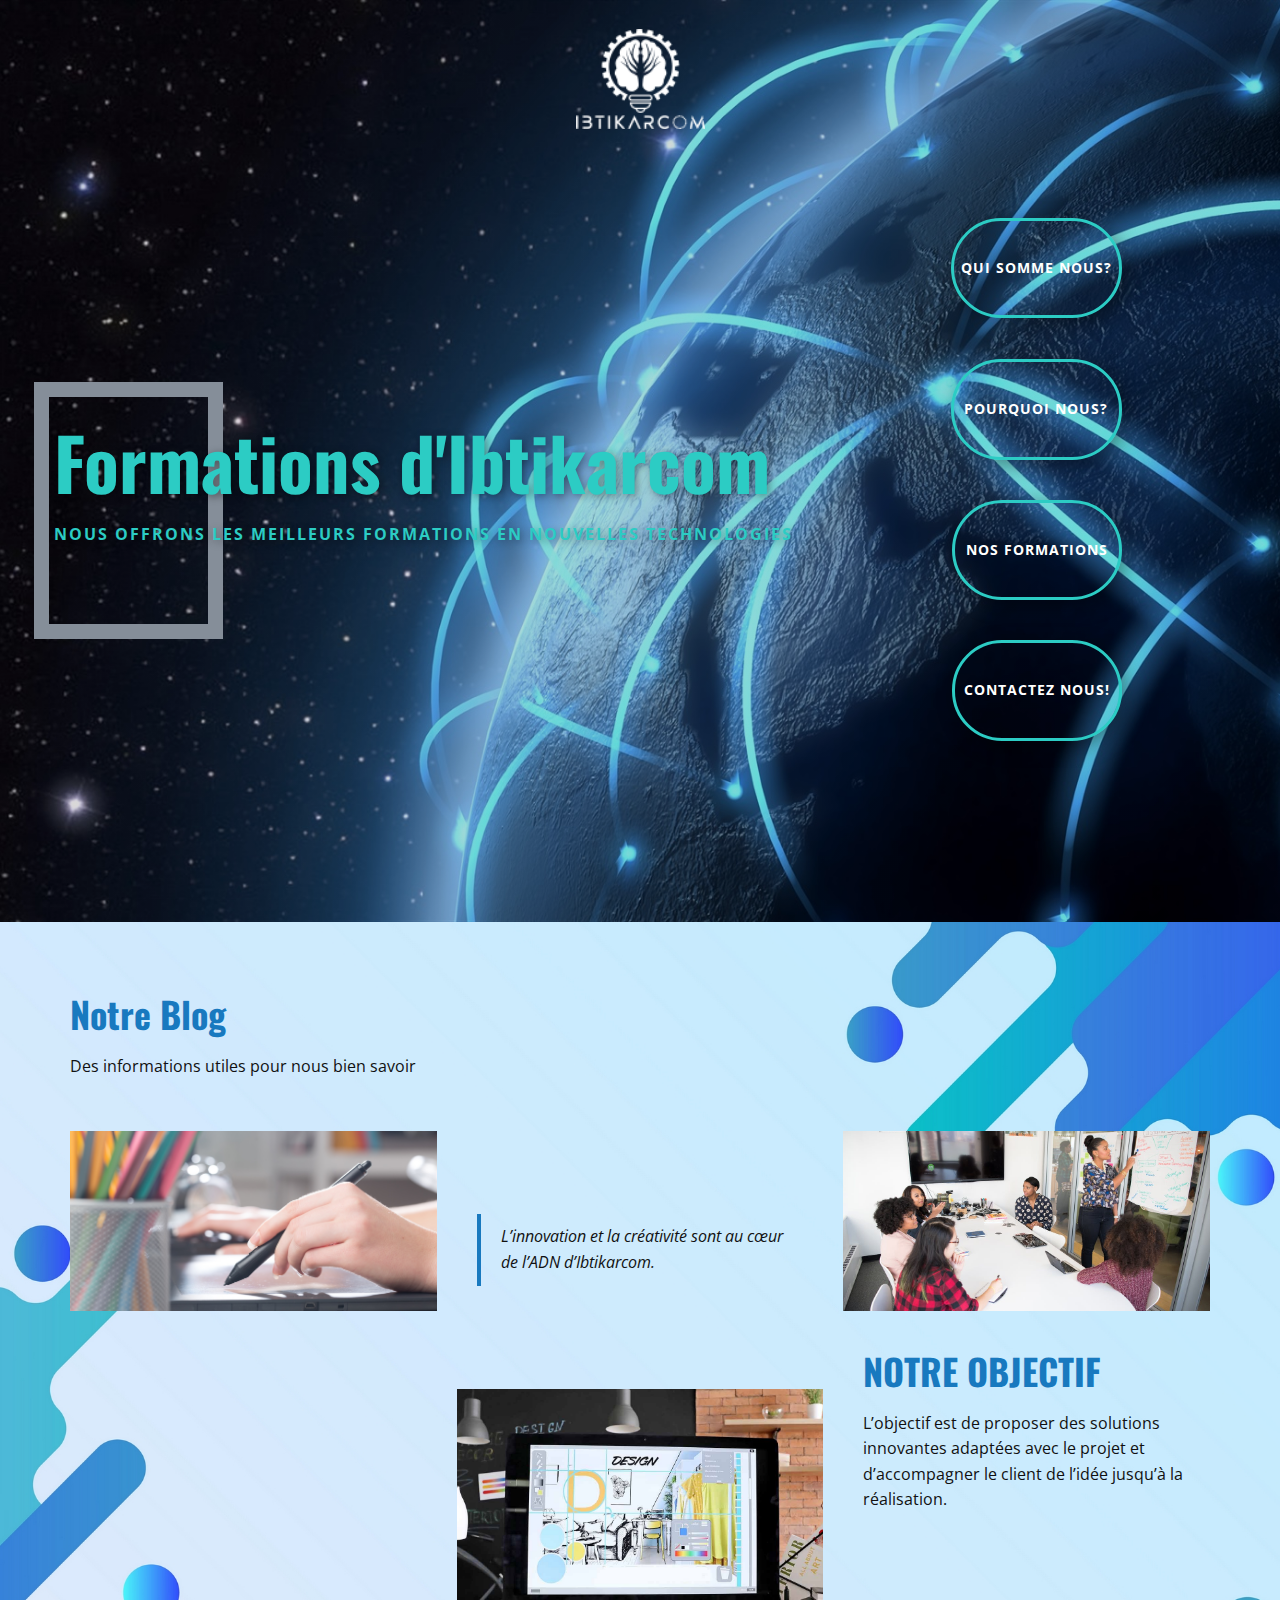
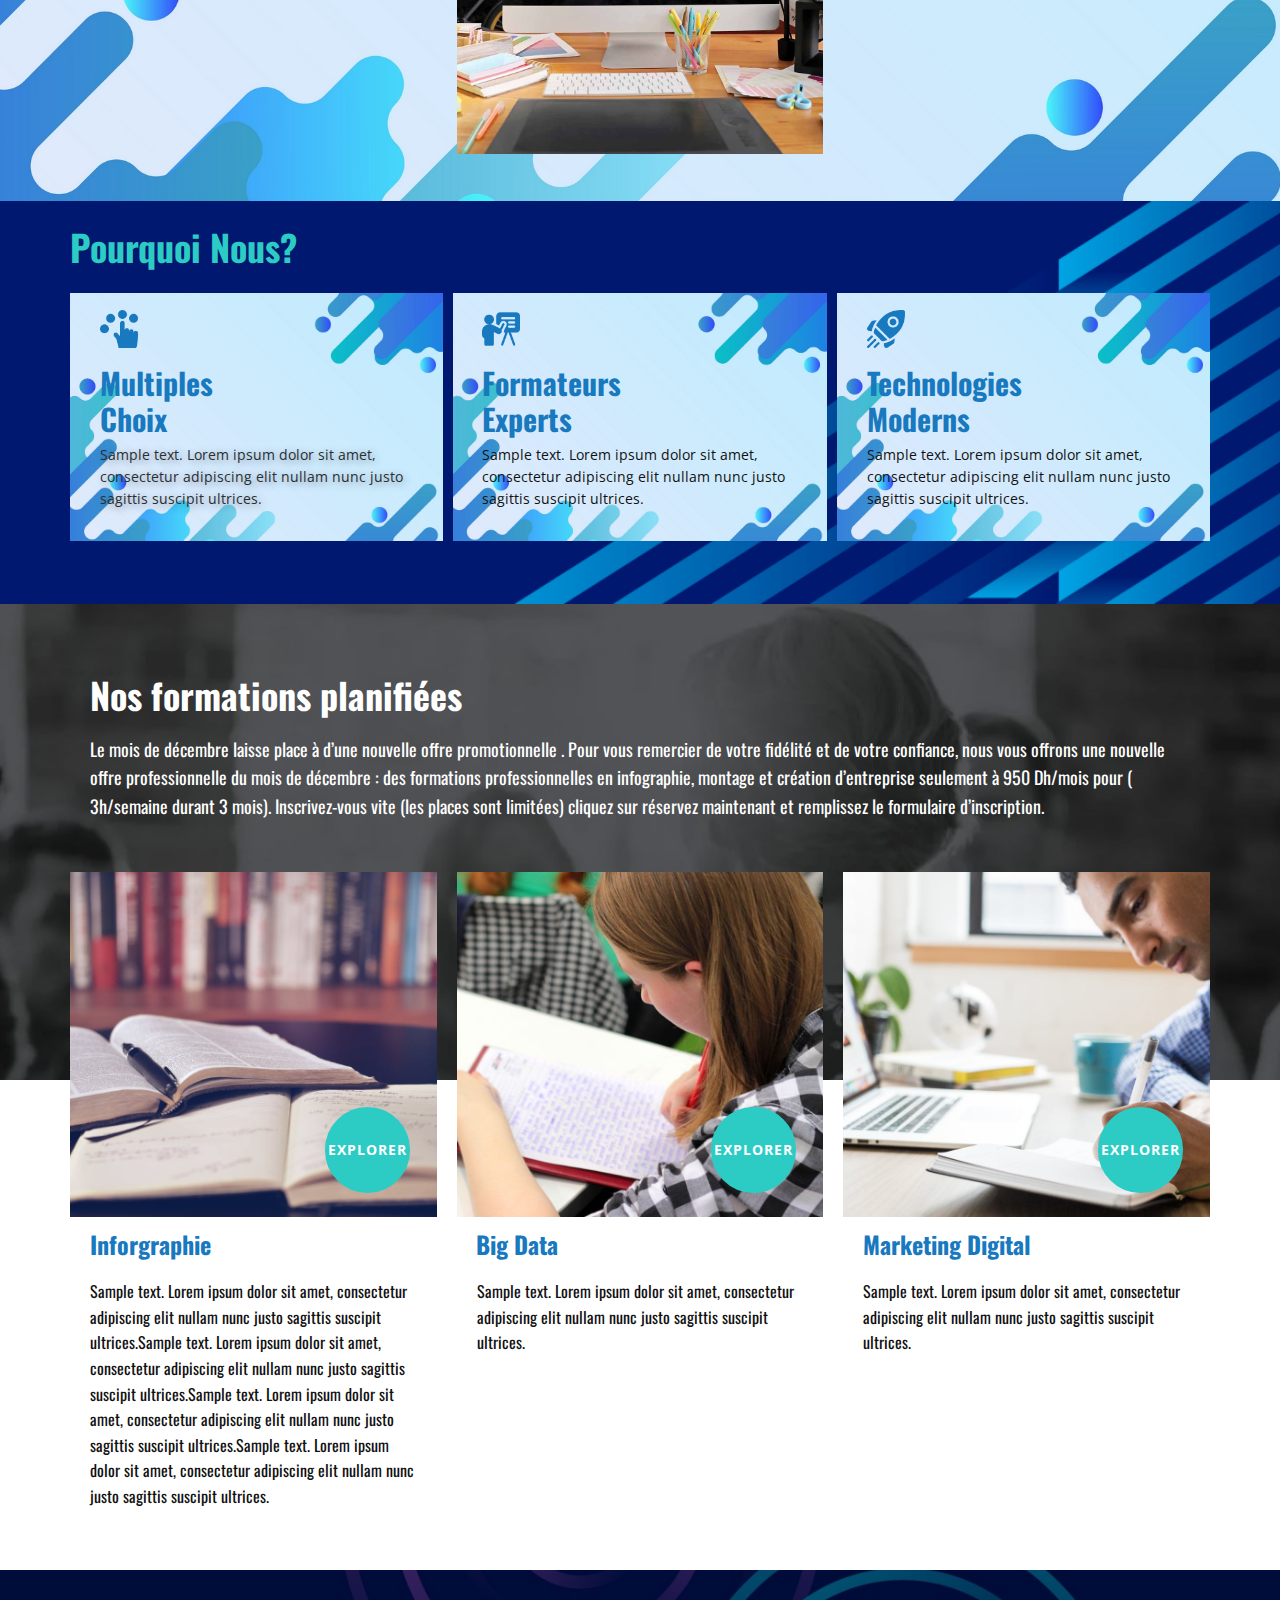
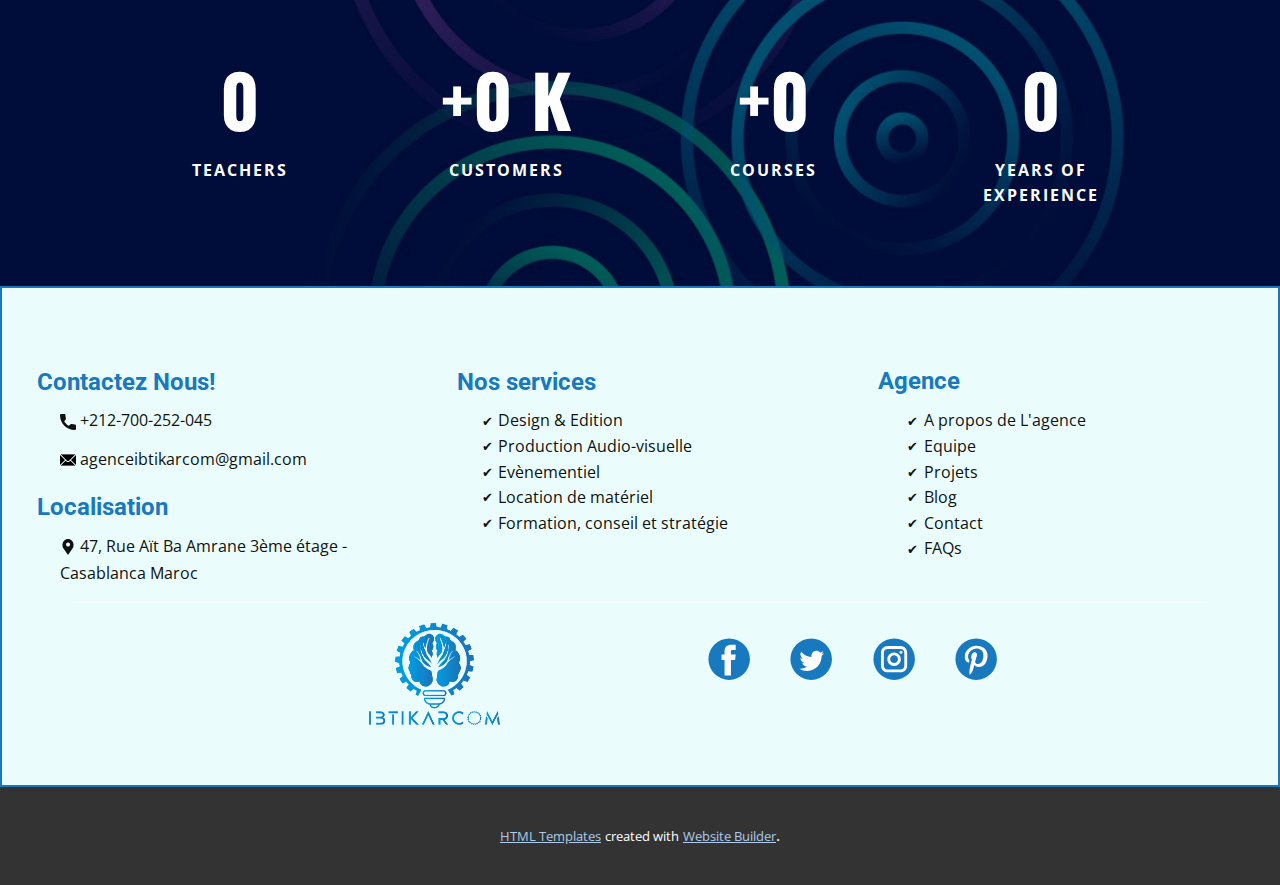
<file: index.html>
<!DOCTYPE html>
<html style="font-size: 16px;" lang="en"><head>
    <meta name="viewport" content="width=device-width, initial-scale=1.0">
    <meta charset="utf-8">
    <meta name="keywords" content="In our Campus you can, Our Courses, Our Teachers, John Mcallister, Jane Doe, Mary Mgrayan, Hanna Kim, 44, +10 K, +47, 15, Our Blog, Our university, Course Registration">
    <meta name="description" content="">
    <title>Page 1</title>
    <link rel="stylesheet" href="nicepage.css" media="screen">
<link rel="stylesheet" href="Page-1.css" media="screen">
    <script class="u-script" type="text/javascript" src="jquery.js" defer=""></script>
    <script class="u-script" type="text/javascript" src="nicepage.js" defer=""></script>
    <meta name="generator" content="Nicepage 4.13.4, nicepage.com">
    <link id="u-theme-google-font" rel="stylesheet" href="https://fonts.googleapis.com/css?family=Roboto:100,100i,300,300i,400,400i,500,500i,700,700i,900,900i|Open+Sans:300,300i,400,400i,500,500i,600,600i,700,700i,800,800i">
    <link id="u-page-google-font" rel="stylesheet" href="https://fonts.googleapis.com/css?family=Oswald:200,300,400,500,600,700">
    
    
    
    
    
    
    <script type="application/ld+json">{
		"@context": "http://schema.org",
		"@type": "Organization",
		"name": "",
		"logo": "images/logo.png",
		"sameAs": []
}</script>
    <meta name="theme-color" content="#478ac9">
    <meta property="og:title" content="Page 1">
    <meta property="og:type" content="website">
  </head>
  <body class="u-body u-overlap u-xl-mode"><header class="u-clearfix u-header" id="sec-eec6"><div class="u-clearfix u-sheet u-sheet-1">
        <img class="u-image u-image-default u-preserve-proportions u-image-1" src="images/logo-white.png" alt="" data-image-width="103" data-image-height="80">
      </div></header> 
    <section class="u-clearfix u-image u-shading u-section-1" id="sec-b5dd" data-image-width="150" data-image-height="85">
      <div class="u-clearfix u-sheet u-sheet-1">
        <a href="Page-1.html#sec-80d0" data-page-id="2481226310" class="u-active-palette-4-base u-border-3 u-border-active-palette-4-base u-border-hover-white u-border-palette-4-base u-btn u-btn-round u-button-style u-radius-50 u-text-body-alt-color u-btn-1">qui somme nous?</a>
        <div class="u-container-style u-expanded-width-sm u-expanded-width-xs u-group u-group-1">
          <div class="u-container-layout u-container-layout-1">
            <div class="u-border-15 u-border-palette-5-dark-1 u-expanded-height u-shape u-shape-rectangle u-shape-1"></div>
            <h1 class="u-custom-font u-font-oswald u-text u-text-palette-4-base u-title u-text-1">Formations d'Ibtikarcom</h1>
            <p class="u-text u-text-palette-4-base u-text-2">NOUS OFFRONS LES MEILLEURS FORMATIONS EN NOUVELLES TECHNOLOGIES</p>
          </div>
        </div>
        <a href="Page-1.html#sec-bd00" data-page-id="2481226310" class="u-active-palette-4-base u-border-3 u-border-active-palette-4-base u-border-hover-white u-border-palette-4-base u-btn u-btn-round u-button-style u-radius-50 u-text-body-alt-color u-btn-2">pourquoi nous?</a>
        <a href="Page-1.html#sec-c797" data-page-id="2481226310" class="u-active-palette-4-base u-border-3 u-border-active-palette-4-base u-border-hover-white u-border-palette-4-base u-btn u-btn-round u-button-style u-radius-50 u-text-body-alt-color u-btn-3">nos formations</a>
        <a href="Page-1.html#sec-3471" data-page-id="2481226310" class="u-active-palette-4-base u-border-3 u-border-active-palette-4-base u-border-hover-white u-border-palette-4-base u-btn u-btn-round u-button-style u-radius-50 u-text-body-alt-color u-btn-4">contactez nous!</a>
      </div>
    </section>
    <section class="u-clearfix u-image u-section-2" id="sec-80d0" data-image-width="5000" data-image-height="3333">
      <div class="u-clearfix u-sheet u-sheet-1">
        <div class="u-container-style u-group u-group-1">
          <div class="u-container-layout">
            <h2 class="u-custom-font u-font-oswald u-text u-text-custom-color-3 u-text-1">Notre Blog</h2>
            <p class="u-text u-text-2">Des informations utiles pour nous bien savoir</p>
          </div>
        </div>
        <div class="u-clearfix u-expanded-width u-gutter-20 u-layout-wrap u-layout-wrap-1">
          <div class="u-layout">
            <div class="u-layout-row">
              <div class="u-size-20 u-size-30-md">
                <div class="u-layout-col">
                  <div class="u-container-style u-image u-layout-cell u-left-cell u-size-20 u-image-1" data-image-width="1500" data-image-height="1000">
                    <div class="u-container-layout"></div>
                  </div>
                  <div class="u-container-style u-layout-cell u-left-cell u-shape-rectangle u-size-40 u-layout-cell-2" data-animation-name="customAnimationIn" data-animation-duration="1000">
                    <div class="u-container-layout u-container-layout-3">
                      <h2 class="u-custom-font u-font-oswald u-text u-text-custom-color-3 u-text-3">QUI SOMME NOUS?</h2>
                      <p class="u-text u-text-4" data-animation-name="customAnimationIn" data-animation-duration="1000" data-animation-direction="X" data-animation-delay="0"> Ibtikarcom spécialisée en communication digitale et production
audiovisuelle en innovation est au service
de la performance digitale de ses clients et les accompagne de
la réflexion au déploiement et à promouvoir leur image, leurs
innovations et différents
produits / services.&nbsp;<br>
                      </p>
                    </div>
                  </div>
                </div>
              </div>
              <div class="u-size-20 u-size-30-md">
                <div class="u-layout-col">
                  <div class="infinite u-container-style u-layout-cell u-size-40 u-layout-cell-3">
                    <div class="u-container-layout u-valign-middle u-container-layout-4">
                      <blockquote class="u-border-custom-color-3 u-custom-font u-text u-text-font u-text-5"> L’innovation et la créativité sont au cœur de l’ADN d’Ibtikarcom.</blockquote>
                    </div>
                  </div>
                  <div class="u-container-style u-hidden-sm u-hidden-xs u-image u-layout-cell u-size-20 u-image-2" data-image-width="1920" data-image-height="1080">
                    <div class="u-container-layout"></div>
                  </div>
                </div>
              </div>
              <div class="u-size-20 u-size-60-md">
                <div class="u-layout-col">
                  <div class="u-container-style u-image u-layout-cell u-right-cell u-size-20 u-image-3" data-image-width="1124" data-image-height="750">
                    <div class="u-container-layout"></div>
                  </div>
                  <div class="u-container-style u-layout-cell u-right-cell u-shape-rectangle u-size-40 u-layout-cell-6">
                    <div class="u-container-layout u-container-layout-7">
                      <h2 class="u-custom-font u-font-oswald u-text u-text-custom-color-3 u-text-6">NOTRE OBJECTIF</h2>
                      <p class="u-text u-text-7"> L’objectif est de proposer des solutions innovantes adaptées
avec le projet et d’accompagner le client de l’idée jusqu’à la
réalisation.</p>
                    </div>
                  </div>
                </div>
              </div>
            </div>
          </div>
        </div>
      </div>
    </section>
    <section class="u-clearfix u-image u-section-3" id="sec-bd00" data-image-width="1400" data-image-height="360">
      <div class="u-clearfix u-sheet u-sheet-1">
        <h2 class="u-custom-font u-font-oswald u-text u-text-palette-4-base u-text-1">Pourquoi Nous?</h2>
        <div class="u-clearfix u-expanded-width-lg u-expanded-width-md u-expanded-width-xl u-gutter-10 u-layout-spacing-vertical u-layout-wrap u-layout-wrap-1">
          <div class="u-layout">
            <div class="u-layout-row">
              <div class="u-align-left u-container-style u-image u-layout-cell u-right-cell u-size-20 u-image-1" data-image-width="1920" data-image-height="1280">
                <div class="u-container-layout u-valign-middle-lg u-valign-middle-md u-valign-middle-sm u-valign-middle-xs u-container-layout-1"><span class="u-align-left u-file-icon u-icon u-text-custom-color-3 u-icon-1"><img src="images/5405916.png" alt=""></span>
                  <h3 class="u-custom-font u-font-oswald u-text u-text-custom-color-3 u-text-2">Multiples&nbsp;<br>Choix
                  </h3>
                  <p class="u-text u-text-palette-1-dark-3 u-text-3">Sample text. Lorem ipsum dolor sit amet, consectetur adipiscing elit nullam nunc justo sagittis suscipit ultrices.</p>
                </div>
              </div>
              <div class="u-align-left u-container-style u-image u-layout-cell u-size-20 u-image-2" data-image-width="1920" data-image-height="1280">
                <div class="u-container-layout u-valign-middle-lg u-valign-middle-md u-valign-middle-sm u-valign-middle-xs u-container-layout-2"><span class="u-align-left u-file-icon u-icon u-text-custom-color-3 u-icon-2"><img src="images/1436766.png" alt=""></span>
                  <h3 class="u-custom-font u-font-oswald u-text u-text-custom-color-3 u-text-4">Formateurs&nbsp;<br>Experts
                  </h3>
                  <p class="u-text u-text-5">Sample text. Lorem ipsum dolor sit amet, consectetur adipiscing elit nullam nunc justo sagittis suscipit ultrices.</p>
                </div>
              </div>
              <div class="u-align-left u-container-style u-image u-layout-cell u-size-20 u-image-3" data-image-width="1920" data-image-height="1280">
                <div class="u-container-layout u-valign-middle-lg u-valign-middle-md u-valign-middle-sm u-valign-middle-xs u-container-layout-3"><span class="u-align-left u-file-icon u-icon u-text-custom-color-3 u-icon-3"><img src="images/2285551.png" alt=""></span>
                  <h3 class="u-custom-font u-font-oswald u-text u-text-custom-color-3 u-text-6">Technologies&nbsp;<br>Moderns
                  </h3>
                  <p class="u-text u-text-7">Sample text. Lorem ipsum dolor sit amet, consectetur adipiscing elit nullam nunc justo sagittis suscipit ultrices.</p>
                </div>
              </div>
            </div>
          </div>
        </div>
      </div>
    </section>
    <section class="u-clearfix u-section-4" id="sec-c797">
      <img class="u-expanded-width u-image u-image-1" src="images/Litha-Conversationers.webp" data-image-width="1900" data-image-height="520">
      <div class="u-container-style u-expanded-width-md u-group u-group-1">
        <div class="u-container-layout u-container-layout-1">
          <h2 class="u-custom-font u-font-oswald u-text u-text-body-alt-color u-text-1"> Nos formations
planifiées</h2>
          <p class="u-custom-font u-font-oswald u-text u-text-body-alt-color u-text-2"> Le mois de décembre laisse place à d’une nouvelle offre promotionnelle .
Pour vous remercier de votre fidélité et de votre confiance, nous vous offrons une
nouvelle offre professionnelle du mois de décembre : des formations professionnelles
en infographie, montage et création d’entreprise seulement à 950 Dh/mois pour (
3h/semaine durant 3 mois). Inscrivez-vous vite (les places sont limitées) cliquez sur réservez maintenant et
remplissez le formulaire d’inscription.</p>
        </div>
      </div>
      <div class="u-clearfix u-gutter-20 u-layout-wrap u-layout-wrap-1">
        <div class="u-layout">
          <div class="u-layout-row">
            <div class="u-align-left-sm u-align-left-xs u-container-style u-layout-cell u-left-cell u-size-20 u-size-20-md u-layout-cell-1">
              <div class="u-container-layout">
                <img class="u-expanded-width u-image u-image-2" src="images/3fc11f88a285d97ae68cff4fb70747c6.jpeg">
                <a href="Page-3.html#sec-caa2" data-page-id="62931692" class="u-border-3 u-border-palette-4-base u-btn u-btn-round u-button-style u-palette-4-base u-radius-50 u-text-white u-btn-1">explorer</a>
                <h6 class="u-custom-font u-font-oswald u-text u-text-custom-color-3 u-text-default u-text-3">Inforgraphie </h6>
                <p class="u-custom-font u-font-oswald u-text u-text-4">Sample text. Lorem ipsum dolor sit amet, consectetur adipiscing elit nullam nunc justo sagittis suscipit ultrices.Sample text. Lorem ipsum dolor sit amet, consectetur adipiscing elit nullam nunc justo sagittis suscipit ultrices.Sample text. Lorem ipsum dolor sit amet, consectetur adipiscing elit nullam nunc justo sagittis suscipit ultrices.Sample text. Lorem ipsum dolor sit amet, consectetur adipiscing elit nullam nunc justo sagittis suscipit ultrices.</p>
              </div>
            </div>
            <div class="u-align-left-sm u-align-left-xs u-container-style u-layout-cell u-size-20 u-size-20-md u-layout-cell-2">
              <div class="u-container-layout">
                <img class="u-expanded-width u-image u-image-3" src="images/55a159ed5c60911252abd3ac4e5ce805.jpeg">
                <a href="Page-3.html#sec-caa2" data-page-id="62931692" class="u-border-3 u-border-palette-4-base u-btn u-btn-round u-button-style u-palette-4-base u-radius-50 u-text-white u-btn-2">explorer</a>
                <h6 class="u-custom-font u-font-oswald u-text u-text-custom-color-3 u-text-5">Big Data</h6>
                <p class="u-custom-font u-font-oswald u-text u-text-6">Sample text. Lorem ipsum dolor sit amet, consectetur adipiscing elit nullam nunc justo sagittis suscipit ultrices.</p>
              </div>
            </div>
            <div class="u-align-left-sm u-align-left-xs u-container-style u-layout-cell u-right-cell u-size-20 u-size-20-md u-layout-cell-3">
              <div class="u-container-layout">
                <img class="u-expanded-width u-image u-image-4" src="images/33496b61e8c69d633c310dadab3f03dd.jpeg">
                <a href="Page-3.html#sec-caa2" data-page-id="62931692" class="u-border-3 u-border-palette-4-base u-btn u-btn-round u-button-style u-palette-4-base u-radius-50 u-text-white u-btn-3">explorer</a>
                <h6 class="u-custom-font u-font-oswald u-text u-text-custom-color-3 u-text-7">Marketing Digital</h6>
                <p class="u-custom-font u-font-oswald u-text u-text-8">Sample text. Lorem ipsum dolor sit amet, consectetur adipiscing elit nullam nunc justo sagittis suscipit ultrices.</p>
              </div>
            </div>
          </div>
        </div>
      </div>
    </section>
    <section class="u-clearfix u-image u-shading u-section-5" src="" id="sec-3471" data-image-width="1400" data-image-height="442">
      <div class="u-clearfix u-sheet u-sheet-1">
        <div class="u-clearfix u-layout-wrap u-layout-wrap-1">
          <div class="u-layout">
            <div class="u-layout-row">
              <div class="u-align-center u-container-style u-layout-cell u-left-cell u-size-15 u-size-30-md u-layout-cell-1">
                <div class="u-container-layout u-valign-top u-container-layout-1">
                  <h1 class="u-custom-font u-font-oswald u-text u-title u-text-1" data-animation-name="counter" data-animation-event="scroll" data-animation-duration="3000">44</h1>
                  <p class="u-text u-text-2">TEACHERS</p>
                </div>
              </div>
              <div class="u-align-center u-container-style u-layout-cell u-size-15 u-size-30-md u-layout-cell-2">
                <div class="u-container-layout u-valign-top u-container-layout-2">
                  <h1 class="u-custom-font u-font-oswald u-text u-title u-text-3" data-animation-name="counter" data-animation-event="scroll" data-animation-duration="3000">+10 K</h1>
                  <p class="u-text u-text-4">CUSTOMERS</p>
                </div>
              </div>
              <div class="u-align-center u-container-style u-layout-cell u-size-15 u-size-30-md u-layout-cell-3">
                <div class="u-container-layout u-valign-top u-container-layout-3">
                  <h1 class="u-custom-font u-font-oswald u-text u-title u-text-5" data-animation-name="counter" data-animation-event="scroll" data-animation-duration="3000">+47</h1>
                  <p class="u-text u-text-6">COURSES</p>
                </div>
              </div>
              <div class="u-align-center u-container-style u-layout-cell u-right-cell u-size-15 u-size-30-md u-layout-cell-4">
                <div class="u-container-layout u-valign-top u-container-layout-4">
                  <h1 class="u-custom-font u-font-oswald u-text u-title u-text-7" data-animation-name="counter" data-animation-event="scroll" data-animation-duration="3000">15</h1>
                  <p class="u-text u-text-8">YEARS OF EXPERIENCE</p>
                </div>
              </div>
            </div>
          </div>
        </div>
      </div>
    </section>
    
    
    <footer class="u-border-2 u-border-custom-color-3 u-clearfix u-footer u-palette-4-light-3" id="sec-fd60"><div class="u-clearfix u-sheet u-sheet-1">
        <div class="u-clearfix u-gutter-30 u-layout-wrap u-layout-wrap-1">
          <div class="u-gutter-0 u-layout">
            <div class="u-layout-row">
              <div class="u-align-left u-container-style u-layout-cell u-left-cell u-size-20 u-layout-cell-1">
                <div class="u-container-layout u-container-layout-1">
                  <h6 class="u-text u-text-custom-color-3 u-text-1">Contactez Nous!</h6>
                  <a href="https://nicepage.studio" class="u-active-none u-bottom-left-radius-0 u-bottom-right-radius-0 u-btn u-btn-rectangle u-button-style u-hover-none u-none u-radius-0 u-top-left-radius-0 u-top-right-radius-0 u-btn-1"><span class="u-icon"><svg class="u-svg-content" viewBox="0 0 405.333 405.333" x="0px" y="0px" style="width: 1em; height: 1em;"><path d="M373.333,266.88c-25.003,0-49.493-3.904-72.704-11.563c-11.328-3.904-24.192-0.896-31.637,6.699l-46.016,34.752    c-52.8-28.181-86.592-61.952-114.389-114.368l33.813-44.928c8.512-8.512,11.563-20.971,7.915-32.64    C142.592,81.472,138.667,56.96,138.667,32c0-17.643-14.357-32-32-32H32C14.357,0,0,14.357,0,32    c0,205.845,167.488,373.333,373.333,373.333c17.643,0,32-14.357,32-32V298.88C405.333,281.237,390.976,266.88,373.333,266.88z"></path></svg><img></span>&nbsp;​+212-700-252-045
                  </a>
                  <p class="u-text u-text-2"><span class="u-file-icon u-icon"><img src="images/646135.png" alt=""></span>&nbsp;​agenceibtikarcom@gmail.com
                  </p>
                  <h6 class="u-text u-text-custom-color-3 u-text-3">Localisation</h6>
                  <p class="u-text u-text-4"><span class="u-icon"><svg class="u-svg-content" viewBox="0 0 54.757 54.757" x="0px" y="0px" style="width: 1em; height: 1em;"><path d="M40.94,5.617C37.318,1.995,32.502,0,27.38,0c-5.123,0-9.938,1.995-13.56,5.617c-6.703,6.702-7.536,19.312-1.804,26.952
	L27.38,54.757L42.721,32.6C48.476,24.929,47.643,12.319,40.94,5.617z M27.557,26c-3.859,0-7-3.141-7-7s3.141-7,7-7s7,3.141,7,7
	S31.416,26,27.557,26z"></path></svg><img></span>&nbsp;​47, Rue Aït Ba Amrane 3ème étage - Casablanca Maroc
                  </p>
                </div>
              </div>
              <div class="u-align-left u-container-style u-layout-cell u-size-20 u-layout-cell-2">
                <div class="u-container-layout u-container-layout-2">
                  <h6 class="u-text u-text-custom-color-3 u-text-5">Nos services</h6>
                  <ul class="u-custom-list u-text u-text-6">
                    <li>
                      <div class="class u-list-icon">
                        <div xmlns="http://www.w3.org/2000/svg" xmlns:xlink="http://www.w3.org/1999/xlink" version="1.1" xml:space="preserve" class="u-svg-content">✔</div>
                      </div> Design &amp; Edition<br>
                    </li>
                    <li>
                      <div class="class u-list-icon">
                        <div xmlns="http://www.w3.org/2000/svg" xmlns:xlink="http://www.w3.org/1999/xlink" version="1.1" xml:space="preserve" class="u-svg-content">✔</div>
                      </div>Production Audio-visuelle<br>
                    </li>
                    <li>
                      <div class="class u-list-icon">
                        <div xmlns="http://www.w3.org/2000/svg" xmlns:xlink="http://www.w3.org/1999/xlink" version="1.1" xml:space="preserve" class="u-svg-content">✔</div>
                      </div>Evènementiel<br>
                    </li>
                    <li>
                      <div class="class u-list-icon">
                        <div xmlns="http://www.w3.org/2000/svg" xmlns:xlink="http://www.w3.org/1999/xlink" version="1.1" xml:space="preserve" class="u-svg-content">✔</div>
                      </div>Location de matériel<br>
                    </li>
                    <li>
                      <div class="class u-list-icon">
                        <div xmlns="http://www.w3.org/2000/svg" xmlns:xlink="http://www.w3.org/1999/xlink" version="1.1" xml:space="preserve" class="u-svg-content">✔</div>
                      </div>Formation, conseil et stratégie<br>
                    </li>
                  </ul>
                </div>
              </div>
              <div class="cell-temp-clone u-align-left u-container-style u-layout-cell u-size-20 u-layout-cell-3">
                <div class="u-container-layout u-container-layout-3">
                  <h6 class="u-text u-text-custom-color-3 u-text-7">Agence</h6>
                  <ul class="u-custom-list u-text u-text-8">
                    <li>
                      <div class="class u-list-icon">
                        <div xmlns="http://www.w3.org/2000/svg" xmlns:xlink="http://www.w3.org/1999/xlink" version="1.1" xml:space="preserve" class="u-svg-content">✔</div>
                      </div> A propos de L'agence
                    </li>
                    <li>
                      <div class="class u-list-icon">
                        <div xmlns="http://www.w3.org/2000/svg" xmlns:xlink="http://www.w3.org/1999/xlink" version="1.1" xml:space="preserve" class="u-svg-content">✔</div>
                      </div>Equipe
                    </li>
                    <li>
                      <div class="class u-list-icon">
                        <div xmlns="http://www.w3.org/2000/svg" xmlns:xlink="http://www.w3.org/1999/xlink" version="1.1" xml:space="preserve" class="u-svg-content">✔</div>
                      </div>Projets
                    </li>
                    <li>
                      <div class="class u-list-icon">
                        <div xmlns="http://www.w3.org/2000/svg" xmlns:xlink="http://www.w3.org/1999/xlink" version="1.1" xml:space="preserve" class="u-svg-content">✔</div>
                      </div>Blog
                    </li>
                    <li>
                      <div class="class u-list-icon">
                        <div xmlns="http://www.w3.org/2000/svg" xmlns:xlink="http://www.w3.org/1999/xlink" version="1.1" xml:space="preserve" class="u-svg-content">✔</div>
                      </div>Contact
                    </li>
                    <li>
                      <div class="class u-list-icon">
                        <div xmlns="http://www.w3.org/2000/svg" xmlns:xlink="http://www.w3.org/1999/xlink" version="1.1" xml:space="preserve" class="u-svg-content">✔</div>
                      </div>FAQs
                    </li>
                  </ul>
                </div>
              </div>
            </div>
          </div>
        </div>
        <div class="u-border-1 u-border-white u-expanded-width u-line u-line-horizontal u-opacity u-opacity-50 u-line-1"></div>
        <div class="u-social-icons u-spacing-10 u-social-icons-1">
          <a class="u-social-url" title="facebook" target="_blank" href=""><span class="u-icon u-social-facebook u-social-icon u-text-custom-color-3 u-icon-4"><svg class="u-svg-link" preserveAspectRatio="xMidYMin slice" viewBox="0 0 112 112" style=""><use xmlns:xlink="http://www.w3.org/1999/xlink" xlink:href="#svg-92b1"></use></svg><svg class="u-svg-content" viewBox="0 0 112 112" x="0" y="0" id="svg-92b1"><circle fill="currentColor" cx="56.1" cy="56.1" r="55"></circle><path fill="#FFFFFF" d="M73.5,31.6h-9.1c-1.4,0-3.6,0.8-3.6,3.9v8.5h12.6L72,58.3H60.8v40.8H43.9V58.3h-8V43.9h8v-9.2
            c0-6.7,3.1-17,17-17h12.5v13.9H73.5z"></path></svg></span>
          </a>
          <a class="u-social-url" title="twitter" target="_blank" href=""><span class="u-icon u-social-icon u-social-twitter u-text-custom-color-3 u-icon-5"><svg class="u-svg-link" preserveAspectRatio="xMidYMin slice" viewBox="0 0 112 112" style=""><use xmlns:xlink="http://www.w3.org/1999/xlink" xlink:href="#svg-7092"></use></svg><svg class="u-svg-content" viewBox="0 0 112 112" x="0" y="0" id="svg-7092"><circle fill="currentColor" class="st0" cx="56.1" cy="56.1" r="55"></circle><path fill="#FFFFFF" d="M83.8,47.3c0,0.6,0,1.2,0,1.7c0,17.7-13.5,38.2-38.2,38.2C38,87.2,31,85,25,81.2c1,0.1,2.1,0.2,3.2,0.2
            c6.3,0,12.1-2.1,16.7-5.7c-5.9-0.1-10.8-4-12.5-9.3c0.8,0.2,1.7,0.2,2.5,0.2c1.2,0,2.4-0.2,3.5-0.5c-6.1-1.2-10.8-6.7-10.8-13.1
            c0-0.1,0-0.1,0-0.2c1.8,1,3.9,1.6,6.1,1.7c-3.6-2.4-6-6.5-6-11.2c0-2.5,0.7-4.8,1.8-6.7c6.6,8.1,16.5,13.5,27.6,14
            c-0.2-1-0.3-2-0.3-3.1c0-7.4,6-13.4,13.4-13.4c3.9,0,7.3,1.6,9.8,4.2c3.1-0.6,5.9-1.7,8.5-3.3c-1,3.1-3.1,5.8-5.9,7.4
            c2.7-0.3,5.3-1,7.7-2.1C88.7,43,86.4,45.4,83.8,47.3z"></path></svg></span>
          </a>
          <a class="u-social-url" title="instagram" target="_blank" href=""><span class="u-icon u-social-icon u-social-instagram u-text-custom-color-3 u-icon-6"><svg class="u-svg-link" preserveAspectRatio="xMidYMin slice" viewBox="0 0 112 112" style=""><use xmlns:xlink="http://www.w3.org/1999/xlink" xlink:href="#svg-8aea"></use></svg><svg class="u-svg-content" viewBox="0 0 112 112" x="0" y="0" id="svg-8aea"><circle fill="currentColor" cx="56.1" cy="56.1" r="55"></circle><path fill="#FFFFFF" d="M55.9,38.2c-9.9,0-17.9,8-17.9,17.9C38,66,46,74,55.9,74c9.9,0,17.9-8,17.9-17.9C73.8,46.2,65.8,38.2,55.9,38.2
            z M55.9,66.4c-5.7,0-10.3-4.6-10.3-10.3c-0.1-5.7,4.6-10.3,10.3-10.3c5.7,0,10.3,4.6,10.3,10.3C66.2,61.8,61.6,66.4,55.9,66.4z"></path><path fill="#FFFFFF" d="M74.3,33.5c-2.3,0-4.2,1.9-4.2,4.2s1.9,4.2,4.2,4.2s4.2-1.9,4.2-4.2S76.6,33.5,74.3,33.5z"></path><path fill="#FFFFFF" d="M73.1,21.3H38.6c-9.7,0-17.5,7.9-17.5,17.5v34.5c0,9.7,7.9,17.6,17.5,17.6h34.5c9.7,0,17.5-7.9,17.5-17.5V38.8
            C90.6,29.1,82.7,21.3,73.1,21.3z M83,73.3c0,5.5-4.5,9.9-9.9,9.9H38.6c-5.5,0-9.9-4.5-9.9-9.9V38.8c0-5.5,4.5-9.9,9.9-9.9h34.5
            c5.5,0,9.9,4.5,9.9,9.9V73.3z"></path></svg></span>
          </a>
          <a class="u-social-url" title="pinterest" target="_blank" href=""><span class="u-icon u-social-icon u-social-pinterest u-text-custom-color-3 u-icon-7"><svg class="u-svg-link" preserveAspectRatio="xMidYMin slice" viewBox="0 0 112 112" style=""><use xmlns:xlink="http://www.w3.org/1999/xlink" xlink:href="#svg-57f2"></use></svg><svg class="u-svg-content" viewBox="0 0 112 112" x="0" y="0" id="svg-57f2"><circle fill="currentColor" cx="56.1" cy="56.1" r="55"></circle><path fill="#FFFFFF" d="M61.1,76.9c-4.7-0.3-6.7-2.7-10.3-5c-2,10.7-4.6,20.9-11.9,26.2c-2.2-16.1,3.3-28.2,5.9-41
            c-4.4-7.5,0.6-22.5,9.9-18.8c11.6,4.6-10,27.8,4.4,30.7C74.2,72,80.3,42.8,71,33.4C57.5,19.6,31.7,33,34.9,52.6
            c0.8,4.8,5.8,6.2,2,12.9c-8.7-1.9-11.2-8.8-10.9-17.8C26.5,32.8,39.3,22.5,52.2,21c16.3-1.9,31.6,5.9,33.7,21.2
            C88.2,59.5,78.6,78.2,61.1,76.9z"></path></svg></span>
          </a>
        </div>
        <a href="https://nicepage.com" class="u-image u-logo u-image-1" data-image-width="501" data-image-height="390">
          <img src="images/logo.png" class="u-logo-image u-logo-image-1">
        </a>
      </div></footer>
    <section class="u-backlink u-clearfix u-grey-80">
      <a class="u-link" href="https://nicepage.com/html-templates" target="_blank">
        <span>HTML Templates</span>
      </a>
      <p class="u-text">
        <span>created with</span>
      </p>
      <a class="u-link" href="https://nicepage.best" target="_blank">
        <span>Website Builder</span>
      </a>. 
    </section><span style="height: 64px; width: 64px; margin-left: 0px; margin-right: auto; margin-top: 0px; background-image: none; right: 20px; bottom: 20px; padding: 15px;" class="u-back-to-top u-custom-color-3 u-icon u-icon-circle u-opacity u-opacity-85" data-href="#">
        <svg class="u-svg-link" preserveAspectRatio="xMidYMin slice" viewBox="0 0 551.13 551.13"><use xmlns:xlink="http://www.w3.org/1999/xlink" xlink:href="#svg-1d98"></use></svg>
        <svg class="u-svg-content" enable-background="new 0 0 551.13 551.13" viewBox="0 0 551.13 551.13" xmlns="http://www.w3.org/2000/svg" id="svg-1d98"><path d="m275.565 189.451 223.897 223.897h51.668l-275.565-275.565-275.565 275.565h51.668z"></path></svg>
    </span>
  
</body></html>
</file>
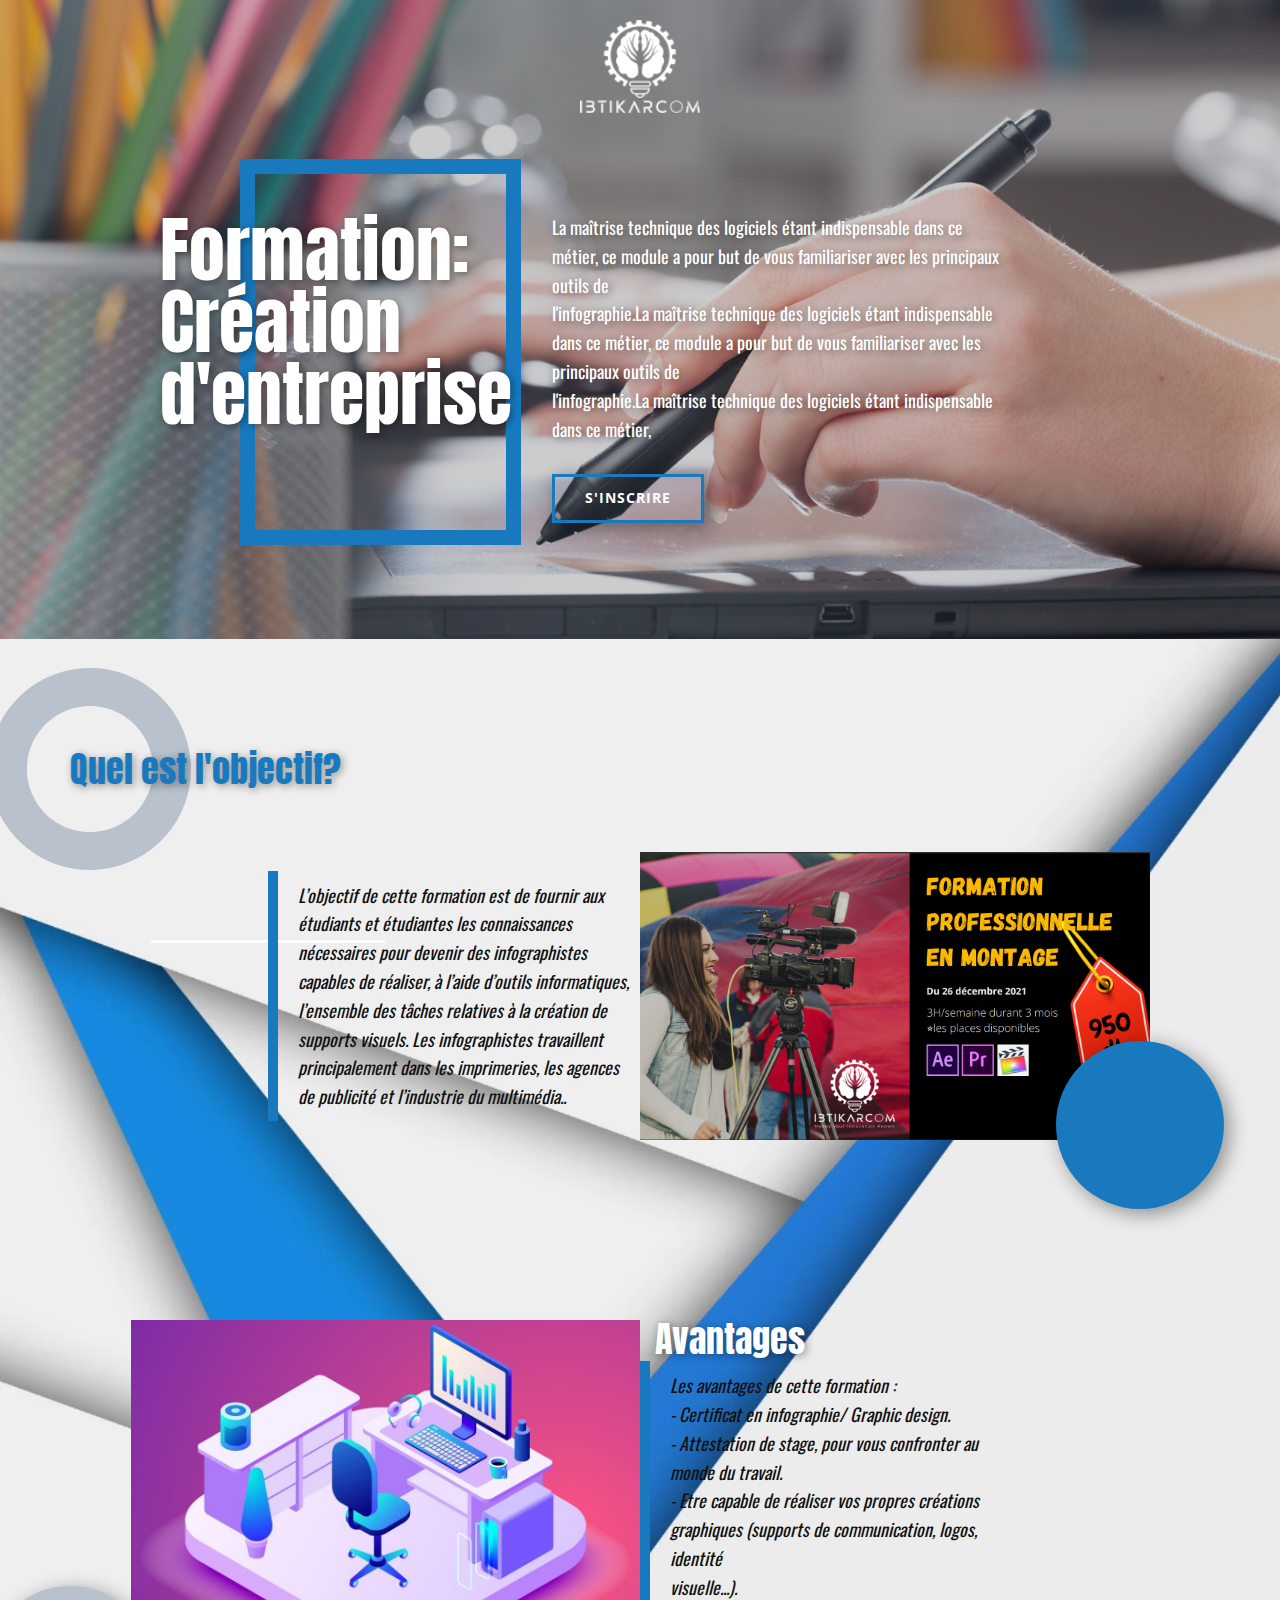
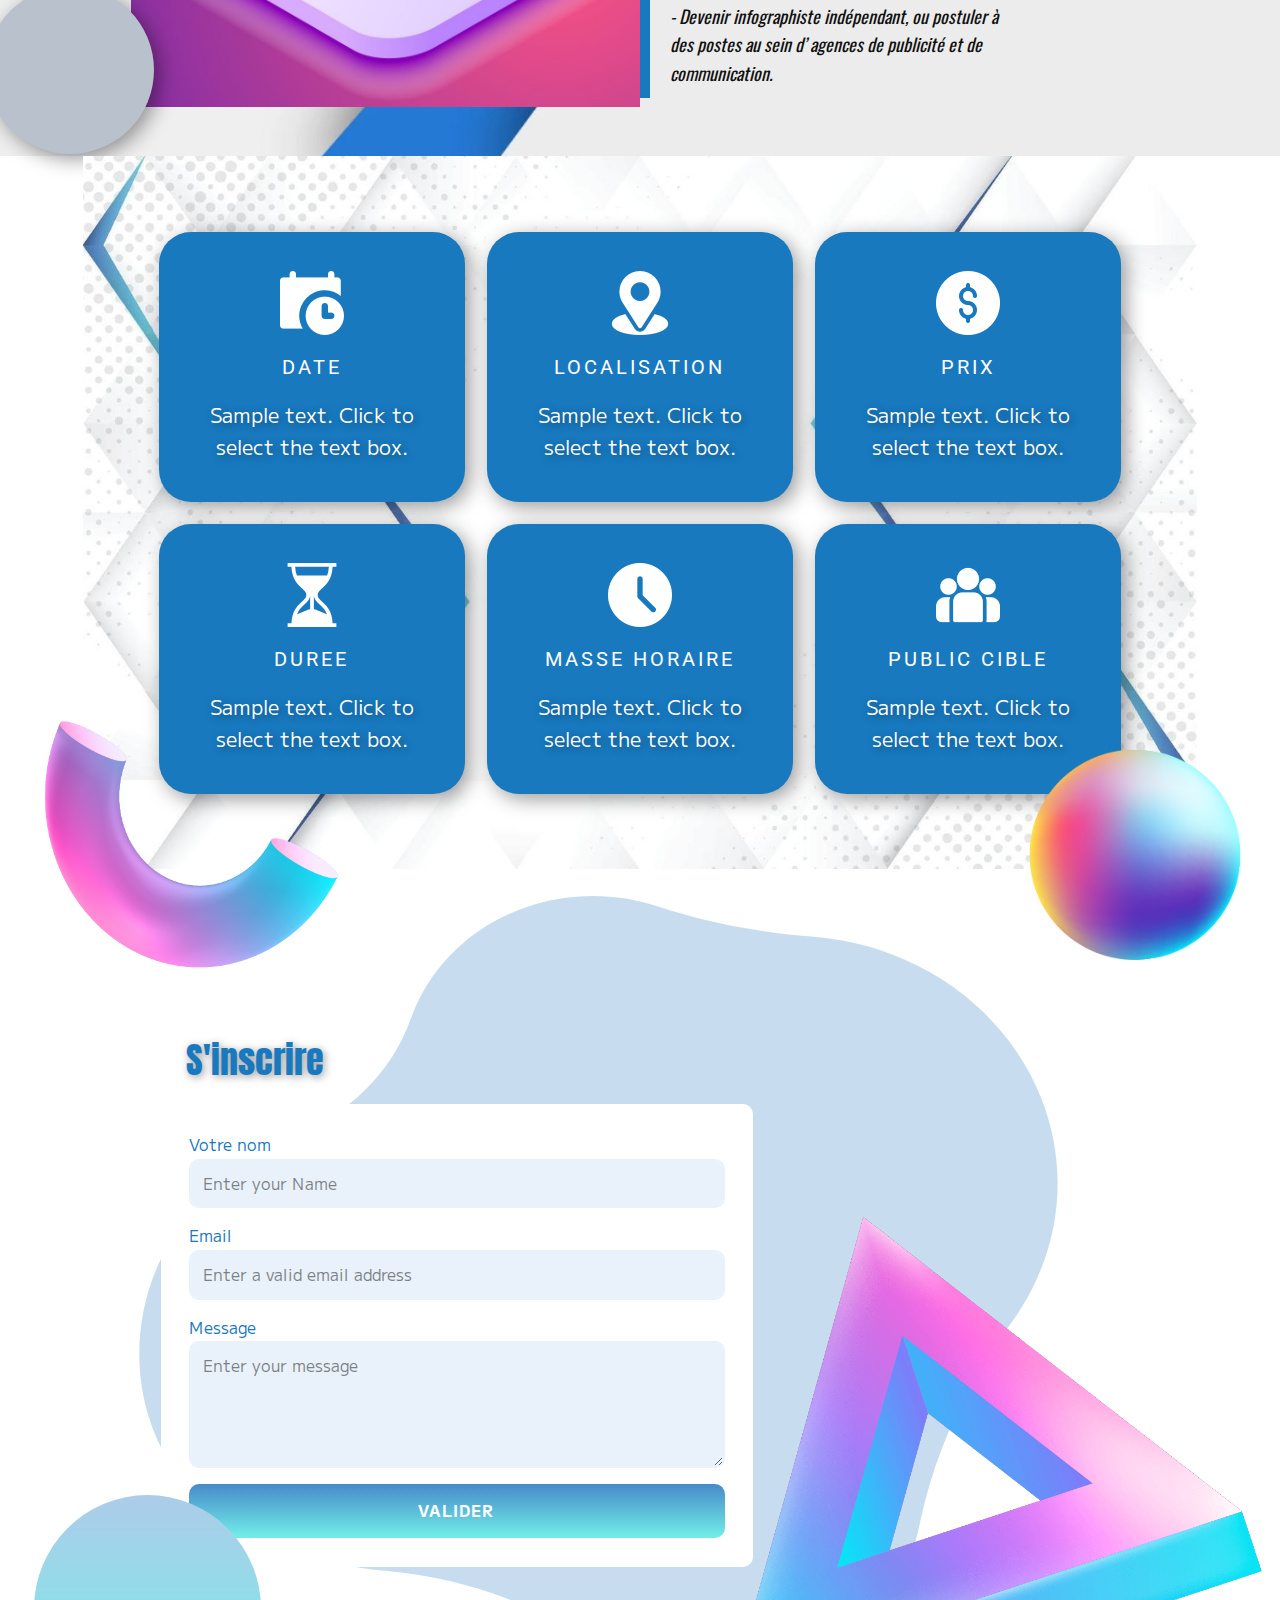
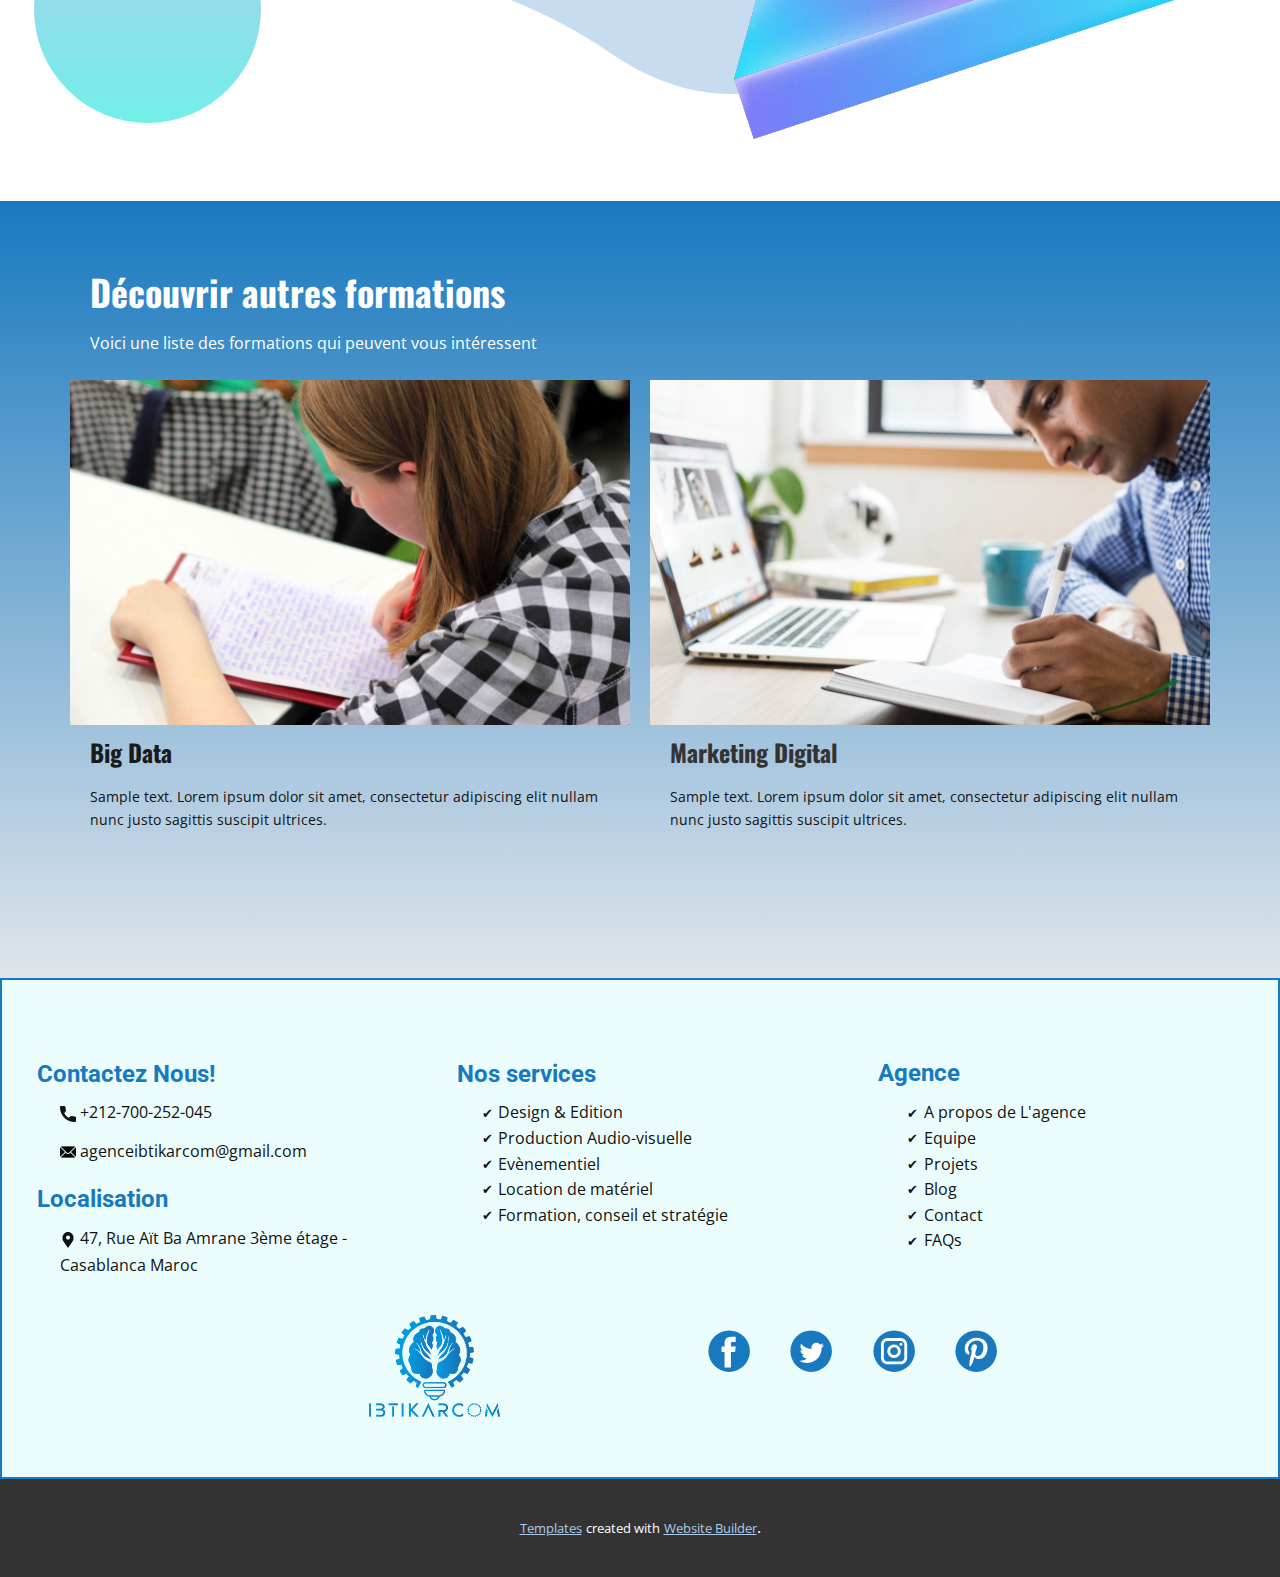
<file: Page-3.html>
<!DOCTYPE html>
<html style="font-size: 16px;" lang="en"><head>
    <meta name="viewport" content="width=device-width, initial-scale=1.0">
    <meta charset="utf-8">
    <meta name="keywords" content="Life Learn Create, Discover Our University, The Benefits of University Education, 250, +23k, 24, 122, What our customers say, Empire State Building, Make a positive impact on society, Follow Us">
    <meta name="description" content="">
    <title>Page 3</title>
    <link rel="stylesheet" href="nicepage.css" media="screen">
<link rel="stylesheet" href="Page-3.css" media="screen">
    <script class="u-script" type="text/javascript" src="jquery.js" defer=""></script>
    <script class="u-script" type="text/javascript" src="nicepage.js" defer=""></script>
    <meta name="generator" content="Nicepage 4.13.4, nicepage.com">
    <link id="u-theme-google-font" rel="stylesheet" href="https://fonts.googleapis.com/css?family=Roboto:100,100i,300,300i,400,400i,500,500i,700,700i,900,900i|Open+Sans:300,300i,400,400i,500,500i,600,600i,700,700i,800,800i">
    <link id="u-page-google-font" rel="stylesheet" href="https://fonts.googleapis.com/css?family=Oswald:200,300,400,500,600,700|Anton:400|M+PLUS+1:100,200,300,400,500,600,700,800,900">
    
    
    
    
    
    
    <script type="application/ld+json">{
		"@context": "http://schema.org",
		"@type": "Organization",
		"name": "",
		"logo": "images/logo.png",
		"sameAs": []
}</script>
    <meta name="theme-color" content="#478ac9">
    <meta property="og:title" content="Page 3">
    <meta property="og:type" content="website">
  </head>
  <body class="u-body u-xl-mode"> 
    <section class="skrollable u-clearfix u-image u-shading u-section-1" id="sec-43b2" data-image-width="1500" data-image-height="1000">
      <div class="u-clearfix u-sheet u-sheet-1">
        <img class="u-image u-image-default u-preserve-proportions u-image-1" src="images/logo-white.png" alt="" data-image-width="103" data-image-height="80">
        <div class="u-clearfix u-gutter-0 u-layout-wrap u-layout-wrap-1">
          <div class="u-layout">
            <div class="u-layout-row">
              <div class="u-container-style u-layout-cell u-left-cell u-size-25 u-layout-cell-1">
                <div class="u-container-layout u-container-layout-1">
                  <div class="u-border-15 u-border-custom-color-3 u-shape u-shape-rectangle u-shape-1"></div>
                  <h1 class="u-custom-font u-text u-text-body-alt-color u-title u-text-1">Formation: Création d'entreprise</h1>
                </div>
              </div>
              <div class="u-container-style u-layout-cell u-right-cell u-size-35 u-layout-cell-2">
                <div class="u-container-layout u-container-layout-2">
                  <p class="u-custom-font u-font-oswald u-text u-text-white u-text-2"> La maîtrise technique des logiciels étant indispensable dans ce métier,
ce module a pour but de vous familiariser avec les principaux outils de <br>l'infographie.La maîtrise technique des logiciels étant indispensable dans ce métier,
ce module a pour but de vous familiariser avec les principaux outils de <br>l'infographie.La maîtrise technique des logiciels étant indispensable dans ce métier,
                  </p>
                  <a href="Page-3.html#carousel_bf20" data-page-id="62931692" class="u-border-3 u-border-custom-color-3 u-btn u-button-style u-text-body-alt-color u-btn-1">s'inscrire</a>
                </div>
              </div>
            </div>
          </div>
        </div>
      </div>
    </section>
    <section class="u-clearfix u-image u-section-2" id="sec-caa2" data-image-width="1588" data-image-height="926">
      <div class="u-clearfix u-sheet u-sheet-1">
        <div class="u-shape u-shape-svg u-text-palette-5-base u-shape-1">
          <svg class="u-svg-link" preserveAspectRatio="none" viewBox="0 0 160 160" style=""><use xmlns:xlink="http://www.w3.org/1999/xlink" xlink:href="#svg-701f"></use></svg>
          <svg class="u-svg-content" viewBox="0 0 160 160" x="0px" y="0px" id="svg-701f" style="enable-background:new 0 0 160 160;"><path d="M80,30c27.6,0,50,22.4,50,50s-22.4,50-50,50s-50-22.4-50-50S52.4,30,80,30 M80,0C35.8,0,0,35.8,0,80s35.8,80,80,80
	s80-35.8,80-80S124.2,0,80,0L80,0z"></path></svg>
        </div>
        <h2 class="u-custom-font u-text u-text-custom-color-3 u-text-1">Quel est l'objectif?</h2>
        <div class="u-clearfix u-gutter-0 u-layout-spacing-vertical u-layout-wrap u-layout-wrap-1">
          <div class="u-layout">
            <div class="u-layout-row">
              <div class="u-size-30">
                <div class="u-layout-row">
                  <div class="u-container-style u-layout-cell u-left-cell u-size-60 u-layout-cell-1">
                    <div class="u-container-layout">
                      <div class="u-border-3 u-border-white u-line u-line-horizontal u-line-1"></div>
                      <blockquote class="u-border-10 u-border-custom-color-3 u-custom-font u-font-oswald u-text u-text-2"> L’objectif de cette formation est de fournir aux étudiants et étudiantes
les connaissances nécessaires pour devenir des infographistes capables de réaliser, à l’aide d’outils informatiques, l’ensemble des tâches
relatives à la création de supports visuels. Les infographistes travaillent
principalement dans les imprimeries, les agences de publicité et
l’industrie du multimédia..</blockquote>
                    </div>
                  </div>
                </div>
              </div>
              <div class="u-size-30">
                <div class="u-layout-row">
                  <div class="u-container-style u-image u-image-contain u-layout-cell u-right-cell u-size-60 u-image-1" data-image-width="1366" data-image-height="772">
                    <div class="u-container-layout"></div>
                  </div>
                </div>
              </div>
            </div>
          </div>
        </div>
        <div class="u-custom-color-3 u-shape u-shape-circle u-shape-2"></div>
        <div class="u-clearfix u-gutter-0 u-layout-spacing-vertical u-layout-wrap u-layout-wrap-2">
          <div class="u-layout">
            <div class="u-layout-row">
              <div class="u-size-60">
                <div class="u-layout-row">
                  <div class="u-container-style u-image u-layout-cell u-right-cell u-size-30 u-image-2" data-image-width="1080" data-image-height="1080">
                    <div class="u-container-layout"></div>
                  </div>
                  <div class="u-container-style u-layout-cell u-size-30 u-layout-cell-4">
                    <div class="u-container-layout">
                      <h2 class="u-custom-font u-text u-text-body-alt-color u-text-3">Avantages</h2>
                      <blockquote class="u-border-10 u-border-custom-color-3 u-custom-font u-font-oswald u-text u-text-4"> Les avantages de cette formation : <br>- Certificat en infographie/ Graphic design. <br>- Attestation de stage, pour vous confronter au monde du travail. <br>- Etre capable de réaliser vos propres créations graphiques (supports de communication, logos, identité <br>visuelle...). <br>- Devenir infographiste indépendant, ou postuler à des postes au sein d’ agences de publicité et de <br>communication.
                      </blockquote>
                    </div>
                  </div>
                </div>
              </div>
            </div>
          </div>
        </div>
        <div class="u-palette-5-base u-shape u-shape-circle u-shape-3"></div>
      </div>
    </section>
    <section class="skrollable u-align-center u-clearfix u-image u-image-contain u-section-3" id="sec-e406" data-image-width="1531" data-image-height="980">
      <div class="u-clearfix u-sheet u-sheet-1">
        <div class="u-expanded-width-md u-expanded-width-sm u-expanded-width-xs u-layout-grid u-list u-list-1">
          <div class="u-repeater u-repeater-1">
            <div class="u-align-center u-container-style u-custom-color-3 u-list-item u-radius-32 u-repeater-item u-shape-round u-list-item-1">
              <div class="u-container-layout u-similar-container u-container-layout-1"><span class="u-file-icon u-icon u-text-white u-icon-1"><img src="images/598044.png" alt=""></span>
                <h4 class="u-text u-text-1">date</h4>
                <p class="u-custom-font u-text u-text-2">Sample text. Click to select the text box.</p>
              </div>
            </div>
            <div class="u-align-center u-container-style u-custom-color-3 u-list-item u-radius-32 u-repeater-item u-shape-round u-video-cover u-list-item-2">
              <div class="u-container-layout u-similar-container u-container-layout-2"><span class="u-file-icon u-icon u-text-white u-icon-2"><img src="images/535188.png" alt=""></span>
                <h4 class="u-text u-text-3">localisation</h4>
                <p class="u-custom-font u-text u-text-4">Sample text. Click to select the text box.</p>
              </div>
            </div>
            <div class="u-align-center u-container-style u-custom-color-3 u-list-item u-radius-32 u-repeater-item u-shape-round u-video-cover u-list-item-3">
              <div class="u-container-layout u-similar-container u-container-layout-3"><span class="u-file-icon u-icon u-text-white u-icon-3"><img src="images/3037150.png" alt=""></span>
                <h4 class="u-text u-text-5">prix</h4>
                <p class="u-custom-font u-text u-text-6">Sample text. Click to select the text box.</p>
              </div>
            </div>
            <div class="u-align-center u-container-style u-custom-color-3 u-list-item u-radius-32 u-repeater-item u-shape-round u-video-cover u-list-item-4">
              <div class="u-container-layout u-similar-container u-container-layout-4"><span class="u-file-icon u-icon u-text-white u-icon-4"><img src="images/786017.png" alt=""></span>
                <h4 class="u-text u-text-7">duree</h4>
                <p class="u-custom-font u-text u-text-8">Sample text. Click to select the text box.</p>
              </div>
            </div>
            <div class="u-align-center u-container-style u-custom-color-3 u-list-item u-radius-32 u-repeater-item u-shape-round u-video-cover u-list-item-5">
              <div class="u-container-layout u-similar-container u-container-layout-5"><span class="u-file-icon u-icon u-text-white u-icon-5"><img src="images/1827379.png" alt=""></span>
                <h4 class="u-text u-text-9">masse horaire</h4>
                <p class="u-custom-font u-text u-text-10">Sample text. Click to select the text box.</p>
              </div>
            </div>
            <div class="u-align-center u-container-style u-custom-color-3 u-list-item u-radius-32 u-repeater-item u-shape-round u-video-cover u-list-item-6">
              <div class="u-container-layout u-similar-container u-container-layout-6"><span class="u-file-icon u-icon u-text-white u-icon-6"><img src="images/681494.png" alt=""></span>
                <h4 class="u-text u-text-11">public cible</h4>
                <p class="u-custom-font u-text u-text-12">Sample text. Click to select the text box.</p>
              </div>
            </div>
          </div>
        </div>
      </div>
    </section>
    <section class="u-clearfix u-section-4" id="carousel_bf20">
      <div class="u-clearfix u-sheet u-sheet-1">
        <img class="u-align-left u-image u-image-contain u-image-default u-preserve-proportions u-image-1" data-image-width="1155" data-image-height="900" src="images/xxxx.png">
        <h2 class="u-custom-font u-text u-text-custom-color-3 u-text-1">S'inscrire<br>
        </h2>
        <img class="u-image u-image-default u-preserve-proportions u-image-2" src="images/jjjjjjjjjjjjjjjjjjj.png" alt="" data-image-width="242" data-image-height="241">
        <div class="u-opacity u-opacity-40 u-shape u-shape-svg u-text-palette-1-light-1 u-shape-1">
          <svg class="u-svg-link" preserveAspectRatio="none" viewBox="0 0 160 150" style=""><use xmlns:xlink="http://www.w3.org/1999/xlink" xlink:href="#svg-1073"></use></svg>
          <svg xmlns="http://www.w3.org/2000/svg" xmlns:xlink="http://www.w3.org/1999/xlink" version="1.1" xml:space="preserve" class="u-svg-content" viewBox="0 0 160 150" x="0px" y="0px" id="svg-1073"><path d="M43.2,126.9c14.2,1.3,27.6,7,39.1,15.6c8.3,6.1,19.4,10.3,32.7,5.3c11.7-4.4,18.6-17.4,21-30.2c2.6-13.3,8.1-25.9,15.7-37.1
	c8.3-12.1,10.8-27.9,5.3-42.7C150.5,20.3,134.6,9,117,7.6C107.9,6.9,98.8,5,90.1,1.9C83-0.6,75-0.7,67.4,2.1
	c-9.9,3.7-17,11.6-20.1,21c-3.3,10.1-10.9,18-20.6,22.2c-0.1,0-0.1,0.1-0.2,0.1c-20.3,8.9-31,32-24.6,53.2
	C6.9,115.6,25.2,125.2,43.2,126.9z"></path></svg>
        </div>
        <img class="u-align-left u-image u-image-contain u-image-default u-preserve-proportions u-image-3" data-image-width="959" data-image-height="947" src="images/ddd-min.png">
        <div class="u-expanded-width-sm u-expanded-width-xs u-form u-radius-10 u-white u-form-1">
          <form action="#" method="POST" class="u-clearfix u-form-spacing-15 u-form-vertical u-inner-form" source="email" name="form" style="padding: 28px;">
            <div class="u-form-group u-form-name">
              <label for="name-4c18" class="u-custom-font u-label u-text-custom-color-3 u-label-1">Votre nom</label>
              <input type="text" placeholder="Enter your Name" id="name-4c18" name="name" class="u-border-2 u-border-palette-1-light-3 u-custom-font u-input u-input-rectangle u-palette-1-light-3 u-radius-10 u-input-1" required="">
            </div>
            <div class="u-form-email u-form-group">
              <label for="email-4c18" class="u-custom-font u-label u-text-custom-color-3 u-label-2">Email</label>
              <input type="email" placeholder="Enter a valid email address" id="email-4c18" name="email" class="u-border-2 u-border-palette-1-light-3 u-custom-font u-input u-input-rectangle u-palette-1-light-3 u-radius-10 u-input-2" required="">
            </div>
            <div class="u-form-group u-form-message">
              <label for="message-4c18" class="u-custom-font u-label u-text-custom-color-3 u-label-3">Message</label>
              <textarea placeholder="Enter your message" rows="4" cols="50" id="message-4c18" name="message" class="u-border-2 u-border-palette-1-light-3 u-custom-font u-input u-input-rectangle u-palette-1-light-3 u-radius-10 u-input-3" required=""></textarea>
            </div>
            <div class="u-align-right u-form-group u-form-submit">
              <a href="#" class="u-active-palette-1-light-1 u-border-active-palette-1-light-1 u-border-hover-palette-1-light-1 u-border-none u-btn u-btn-round u-btn-submit u-button-style u-custom-font u-gradient u-hover-palette-1-light-1 u-none u-radius-10 u-text-active-palette-1-light-3 u-text-body-alt-color u-text-hover-palette-1-light-3 u-btn-1">Valider</a>
              <input type="submit" value="submit" class="u-form-control-hidden">
            </div>
            <div class="u-form-send-message u-form-send-success"> Thank you! Your message has been sent. </div>
            <div class="u-form-send-error u-form-send-message"> Unable to send your message. Please fix errors then try again. </div>
            <input type="hidden" value="" name="recaptchaResponse">
          </form>
        </div>
        <div class="u-gradient u-shape u-shape-circle u-shape-2"></div>
        <p class="u-text u-text-body-alt-color u-text-2">Images from </p>
      </div>
    </section>
    <section class="u-clearfix u-gradient u-valign-top-md u-valign-top-sm u-valign-top-xs u-section-5" id="sec-3f31">
      <div class="u-clearfix u-sheet u-valign-middle-xs u-sheet-1">
        <div class="u-container-style u-group u-group-1">
          <div class="u-container-layout">
            <h2 class="u-custom-font u-font-oswald u-text u-text-body-alt-color u-text-1">Découvrir autres formations</h2>
            <p class="u-text u-text-body-alt-color u-text-2">Voici une liste des formations qui peuvent vous intéressent<br>
            </p>
          </div>
        </div>
        <div class="u-clearfix u-expanded-width-xs u-gutter-20 u-layout-wrap u-layout-wrap-1">
          <div class="u-layout">
            <div class="u-layout-row">
              <div class="u-align-left-sm u-align-left-xs u-container-style u-layout-cell u-size-30 u-layout-cell-1">
                <div class="u-container-layout">
                  <img class="u-expanded-width u-image u-image-1" src="images/55a159ed5c60911252abd3ac4e5ce805.jpeg">
                  <h6 class="u-custom-font u-font-oswald u-text u-text-grey-90 u-text-3">Big Data</h6>
                  <p class="u-text u-text-4">Sample text. Lorem ipsum dolor sit amet, consectetur adipiscing elit nullam nunc justo sagittis suscipit ultrices.</p>
                </div>
              </div>
              <div class="u-align-left-sm u-align-left-xs u-container-style u-layout-cell u-right-cell u-size-30 u-layout-cell-2">
                <div class="u-container-layout">
                  <img class="u-expanded-width u-image u-image-2" src="images/33496b61e8c69d633c310dadab3f03dd.jpeg">
                  <h6 class="u-custom-font u-font-oswald u-text u-text-grey-80 u-text-5">Marketing Digital</h6>
                  <p class="u-text u-text-6">Sample text. Lorem ipsum dolor sit amet, consectetur adipiscing elit nullam nunc justo sagittis suscipit ultrices.</p>
                </div>
              </div>
            </div>
          </div>
        </div>
      </div>
    </section>
    
    
    <footer class="u-border-2 u-border-custom-color-3 u-clearfix u-footer u-palette-4-light-3" id="sec-fd60"><div class="u-clearfix u-sheet u-sheet-1">
        <div class="u-clearfix u-gutter-30 u-layout-wrap u-layout-wrap-1">
          <div class="u-gutter-0 u-layout">
            <div class="u-layout-row">
              <div class="u-align-left u-container-style u-layout-cell u-left-cell u-size-20 u-layout-cell-1">
                <div class="u-container-layout u-container-layout-1">
                  <h6 class="u-text u-text-custom-color-3 u-text-1">Contactez Nous!</h6>
                  <a href="https://nicepage.studio" class="u-active-none u-bottom-left-radius-0 u-bottom-right-radius-0 u-btn u-btn-rectangle u-button-style u-hover-none u-none u-radius-0 u-top-left-radius-0 u-top-right-radius-0 u-btn-1"><span class="u-icon"><svg class="u-svg-content" viewBox="0 0 405.333 405.333" x="0px" y="0px" style="width: 1em; height: 1em;"><path d="M373.333,266.88c-25.003,0-49.493-3.904-72.704-11.563c-11.328-3.904-24.192-0.896-31.637,6.699l-46.016,34.752    c-52.8-28.181-86.592-61.952-114.389-114.368l33.813-44.928c8.512-8.512,11.563-20.971,7.915-32.64    C142.592,81.472,138.667,56.96,138.667,32c0-17.643-14.357-32-32-32H32C14.357,0,0,14.357,0,32    c0,205.845,167.488,373.333,373.333,373.333c17.643,0,32-14.357,32-32V298.88C405.333,281.237,390.976,266.88,373.333,266.88z"></path></svg><img></span>&nbsp;​+212-700-252-045
                  </a>
                  <p class="u-text u-text-2"><span class="u-file-icon u-icon"><img src="images/646135.png" alt=""></span>&nbsp;​agenceibtikarcom@gmail.com
                  </p>
                  <h6 class="u-text u-text-custom-color-3 u-text-3">Localisation</h6>
                  <p class="u-text u-text-4"><span class="u-icon"><svg class="u-svg-content" viewBox="0 0 54.757 54.757" x="0px" y="0px" style="width: 1em; height: 1em;"><path d="M40.94,5.617C37.318,1.995,32.502,0,27.38,0c-5.123,0-9.938,1.995-13.56,5.617c-6.703,6.702-7.536,19.312-1.804,26.952
	L27.38,54.757L42.721,32.6C48.476,24.929,47.643,12.319,40.94,5.617z M27.557,26c-3.859,0-7-3.141-7-7s3.141-7,7-7s7,3.141,7,7
	S31.416,26,27.557,26z"></path></svg><img></span>&nbsp;​47, Rue Aït Ba Amrane 3ème étage - Casablanca Maroc
                  </p>
                </div>
              </div>
              <div class="u-align-left u-container-style u-layout-cell u-size-20 u-layout-cell-2">
                <div class="u-container-layout u-container-layout-2">
                  <h6 class="u-text u-text-custom-color-3 u-text-5">Nos services</h6>
                  <ul class="u-custom-list u-text u-text-6">
                    <li>
                      <div class="class u-list-icon">
                        <div xmlns="http://www.w3.org/2000/svg" xmlns:xlink="http://www.w3.org/1999/xlink" version="1.1" xml:space="preserve" class="u-svg-content">✔</div>
                      </div> Design &amp; Edition<br>
                    </li>
                    <li>
                      <div class="class u-list-icon">
                        <div xmlns="http://www.w3.org/2000/svg" xmlns:xlink="http://www.w3.org/1999/xlink" version="1.1" xml:space="preserve" class="u-svg-content">✔</div>
                      </div>Production Audio-visuelle<br>
                    </li>
                    <li>
                      <div class="class u-list-icon">
                        <div xmlns="http://www.w3.org/2000/svg" xmlns:xlink="http://www.w3.org/1999/xlink" version="1.1" xml:space="preserve" class="u-svg-content">✔</div>
                      </div>Evènementiel<br>
                    </li>
                    <li>
                      <div class="class u-list-icon">
                        <div xmlns="http://www.w3.org/2000/svg" xmlns:xlink="http://www.w3.org/1999/xlink" version="1.1" xml:space="preserve" class="u-svg-content">✔</div>
                      </div>Location de matériel<br>
                    </li>
                    <li>
                      <div class="class u-list-icon">
                        <div xmlns="http://www.w3.org/2000/svg" xmlns:xlink="http://www.w3.org/1999/xlink" version="1.1" xml:space="preserve" class="u-svg-content">✔</div>
                      </div>Formation, conseil et stratégie<br>
                    </li>
                  </ul>
                </div>
              </div>
              <div class="cell-temp-clone u-align-left u-container-style u-layout-cell u-size-20 u-layout-cell-3">
                <div class="u-container-layout u-container-layout-3">
                  <h6 class="u-text u-text-custom-color-3 u-text-7">Agence</h6>
                  <ul class="u-custom-list u-text u-text-8">
                    <li>
                      <div class="class u-list-icon">
                        <div xmlns="http://www.w3.org/2000/svg" xmlns:xlink="http://www.w3.org/1999/xlink" version="1.1" xml:space="preserve" class="u-svg-content">✔</div>
                      </div> A propos de L'agence
                    </li>
                    <li>
                      <div class="class u-list-icon">
                        <div xmlns="http://www.w3.org/2000/svg" xmlns:xlink="http://www.w3.org/1999/xlink" version="1.1" xml:space="preserve" class="u-svg-content">✔</div>
                      </div>Equipe
                    </li>
                    <li>
                      <div class="class u-list-icon">
                        <div xmlns="http://www.w3.org/2000/svg" xmlns:xlink="http://www.w3.org/1999/xlink" version="1.1" xml:space="preserve" class="u-svg-content">✔</div>
                      </div>Projets
                    </li>
                    <li>
                      <div class="class u-list-icon">
                        <div xmlns="http://www.w3.org/2000/svg" xmlns:xlink="http://www.w3.org/1999/xlink" version="1.1" xml:space="preserve" class="u-svg-content">✔</div>
                      </div>Blog
                    </li>
                    <li>
                      <div class="class u-list-icon">
                        <div xmlns="http://www.w3.org/2000/svg" xmlns:xlink="http://www.w3.org/1999/xlink" version="1.1" xml:space="preserve" class="u-svg-content">✔</div>
                      </div>Contact
                    </li>
                    <li>
                      <div class="class u-list-icon">
                        <div xmlns="http://www.w3.org/2000/svg" xmlns:xlink="http://www.w3.org/1999/xlink" version="1.1" xml:space="preserve" class="u-svg-content">✔</div>
                      </div>FAQs
                    </li>
                  </ul>
                </div>
              </div>
            </div>
          </div>
        </div>
        <div class="u-border-1 u-border-white u-expanded-width u-line u-line-horizontal u-opacity u-opacity-50 u-line-1"></div>
        <div class="u-social-icons u-spacing-10 u-social-icons-1">
          <a class="u-social-url" title="facebook" target="_blank" href=""><span class="u-icon u-social-facebook u-social-icon u-text-custom-color-3 u-icon-4"><svg class="u-svg-link" preserveAspectRatio="xMidYMin slice" viewBox="0 0 112 112" style=""><use xmlns:xlink="http://www.w3.org/1999/xlink" xlink:href="#svg-92b1"></use></svg><svg class="u-svg-content" viewBox="0 0 112 112" x="0" y="0" id="svg-92b1"><circle fill="currentColor" cx="56.1" cy="56.1" r="55"></circle><path fill="#FFFFFF" d="M73.5,31.6h-9.1c-1.4,0-3.6,0.8-3.6,3.9v8.5h12.6L72,58.3H60.8v40.8H43.9V58.3h-8V43.9h8v-9.2
            c0-6.7,3.1-17,17-17h12.5v13.9H73.5z"></path></svg></span>
          </a>
          <a class="u-social-url" title="twitter" target="_blank" href=""><span class="u-icon u-social-icon u-social-twitter u-text-custom-color-3 u-icon-5"><svg class="u-svg-link" preserveAspectRatio="xMidYMin slice" viewBox="0 0 112 112" style=""><use xmlns:xlink="http://www.w3.org/1999/xlink" xlink:href="#svg-7092"></use></svg><svg class="u-svg-content" viewBox="0 0 112 112" x="0" y="0" id="svg-7092"><circle fill="currentColor" class="st0" cx="56.1" cy="56.1" r="55"></circle><path fill="#FFFFFF" d="M83.8,47.3c0,0.6,0,1.2,0,1.7c0,17.7-13.5,38.2-38.2,38.2C38,87.2,31,85,25,81.2c1,0.1,2.1,0.2,3.2,0.2
            c6.3,0,12.1-2.1,16.7-5.7c-5.9-0.1-10.8-4-12.5-9.3c0.8,0.2,1.7,0.2,2.5,0.2c1.2,0,2.4-0.2,3.5-0.5c-6.1-1.2-10.8-6.7-10.8-13.1
            c0-0.1,0-0.1,0-0.2c1.8,1,3.9,1.6,6.1,1.7c-3.6-2.4-6-6.5-6-11.2c0-2.5,0.7-4.8,1.8-6.7c6.6,8.1,16.5,13.5,27.6,14
            c-0.2-1-0.3-2-0.3-3.1c0-7.4,6-13.4,13.4-13.4c3.9,0,7.3,1.6,9.8,4.2c3.1-0.6,5.9-1.7,8.5-3.3c-1,3.1-3.1,5.8-5.9,7.4
            c2.7-0.3,5.3-1,7.7-2.1C88.7,43,86.4,45.4,83.8,47.3z"></path></svg></span>
          </a>
          <a class="u-social-url" title="instagram" target="_blank" href=""><span class="u-icon u-social-icon u-social-instagram u-text-custom-color-3 u-icon-6"><svg class="u-svg-link" preserveAspectRatio="xMidYMin slice" viewBox="0 0 112 112" style=""><use xmlns:xlink="http://www.w3.org/1999/xlink" xlink:href="#svg-8aea"></use></svg><svg class="u-svg-content" viewBox="0 0 112 112" x="0" y="0" id="svg-8aea"><circle fill="currentColor" cx="56.1" cy="56.1" r="55"></circle><path fill="#FFFFFF" d="M55.9,38.2c-9.9,0-17.9,8-17.9,17.9C38,66,46,74,55.9,74c9.9,0,17.9-8,17.9-17.9C73.8,46.2,65.8,38.2,55.9,38.2
            z M55.9,66.4c-5.7,0-10.3-4.6-10.3-10.3c-0.1-5.7,4.6-10.3,10.3-10.3c5.7,0,10.3,4.6,10.3,10.3C66.2,61.8,61.6,66.4,55.9,66.4z"></path><path fill="#FFFFFF" d="M74.3,33.5c-2.3,0-4.2,1.9-4.2,4.2s1.9,4.2,4.2,4.2s4.2-1.9,4.2-4.2S76.6,33.5,74.3,33.5z"></path><path fill="#FFFFFF" d="M73.1,21.3H38.6c-9.7,0-17.5,7.9-17.5,17.5v34.5c0,9.7,7.9,17.6,17.5,17.6h34.5c9.7,0,17.5-7.9,17.5-17.5V38.8
            C90.6,29.1,82.7,21.3,73.1,21.3z M83,73.3c0,5.5-4.5,9.9-9.9,9.9H38.6c-5.5,0-9.9-4.5-9.9-9.9V38.8c0-5.5,4.5-9.9,9.9-9.9h34.5
            c5.5,0,9.9,4.5,9.9,9.9V73.3z"></path></svg></span>
          </a>
          <a class="u-social-url" title="pinterest" target="_blank" href=""><span class="u-icon u-social-icon u-social-pinterest u-text-custom-color-3 u-icon-7"><svg class="u-svg-link" preserveAspectRatio="xMidYMin slice" viewBox="0 0 112 112" style=""><use xmlns:xlink="http://www.w3.org/1999/xlink" xlink:href="#svg-57f2"></use></svg><svg class="u-svg-content" viewBox="0 0 112 112" x="0" y="0" id="svg-57f2"><circle fill="currentColor" cx="56.1" cy="56.1" r="55"></circle><path fill="#FFFFFF" d="M61.1,76.9c-4.7-0.3-6.7-2.7-10.3-5c-2,10.7-4.6,20.9-11.9,26.2c-2.2-16.1,3.3-28.2,5.9-41
            c-4.4-7.5,0.6-22.5,9.9-18.8c11.6,4.6-10,27.8,4.4,30.7C74.2,72,80.3,42.8,71,33.4C57.5,19.6,31.7,33,34.9,52.6
            c0.8,4.8,5.8,6.2,2,12.9c-8.7-1.9-11.2-8.8-10.9-17.8C26.5,32.8,39.3,22.5,52.2,21c16.3-1.9,31.6,5.9,33.7,21.2
            C88.2,59.5,78.6,78.2,61.1,76.9z"></path></svg></span>
          </a>
        </div>
        <a href="https://nicepage.com" class="u-image u-logo u-image-1" data-image-width="501" data-image-height="390">
          <img src="images/logo.png" class="u-logo-image u-logo-image-1">
        </a>
      </div></footer>
    <section class="u-backlink u-clearfix u-grey-80">
      <a class="u-link" href="https://nicepage.com/templates" target="_blank">
        <span>Templates</span>
      </a>
      <p class="u-text">
        <span>created with</span>
      </p>
      <a class="u-link" href="https://nicepage.com/website-builder" target="_blank">
        <span>Website Builder</span>
      </a>. 
    </section><span style="height: 64px; width: 64px; margin-left: 0px; margin-right: auto; margin-top: 0px; background-image: none; right: 20px; bottom: 20px; padding: 15px;" class="u-back-to-top u-custom-color-3 u-icon u-icon-circle u-opacity u-opacity-85" data-href="#">
        <svg class="u-svg-link" preserveAspectRatio="xMidYMin slice" viewBox="0 0 551.13 551.13"><use xmlns:xlink="http://www.w3.org/1999/xlink" xlink:href="#svg-1d98"></use></svg>
        <svg class="u-svg-content" enable-background="new 0 0 551.13 551.13" viewBox="0 0 551.13 551.13" xmlns="http://www.w3.org/2000/svg" id="svg-1d98"><path d="m275.565 189.451 223.897 223.897h51.668l-275.565-275.565-275.565 275.565h51.668z"></path></svg>
    </span>
  
</body></html>
</file>
